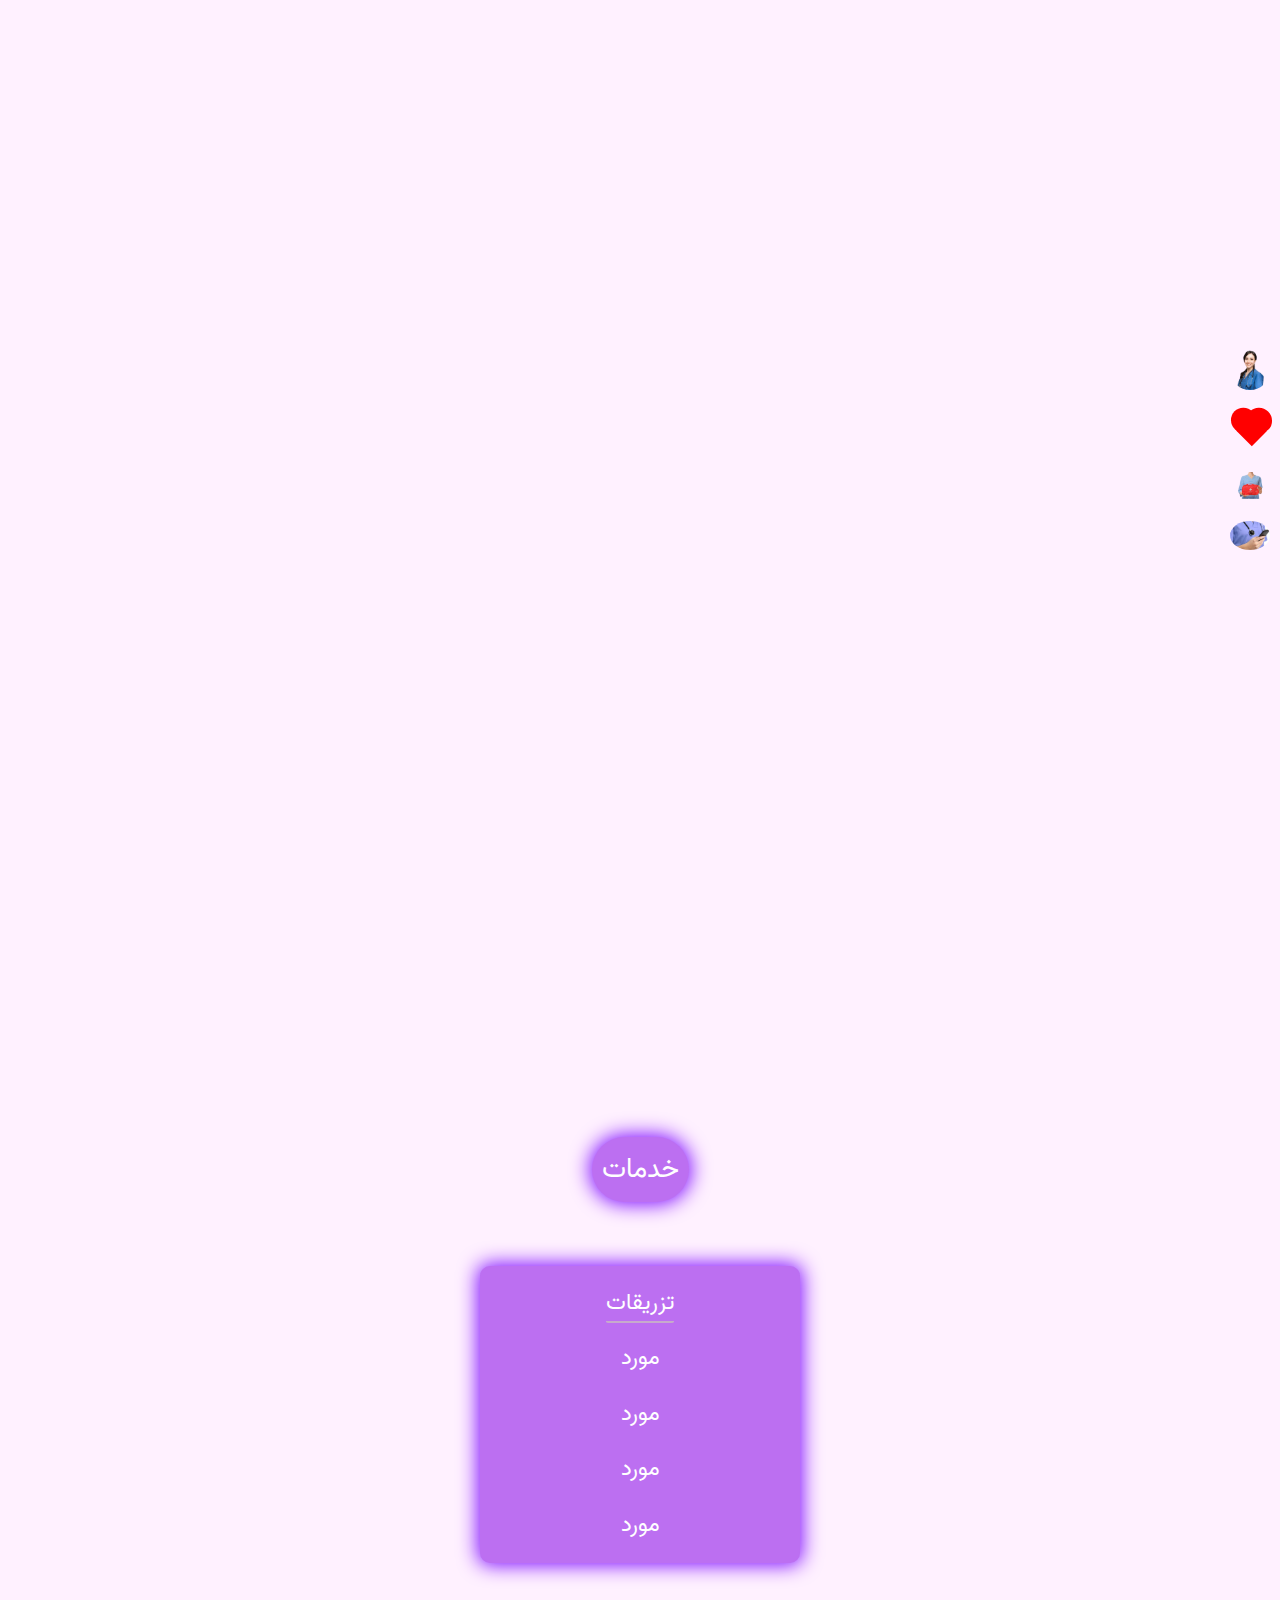
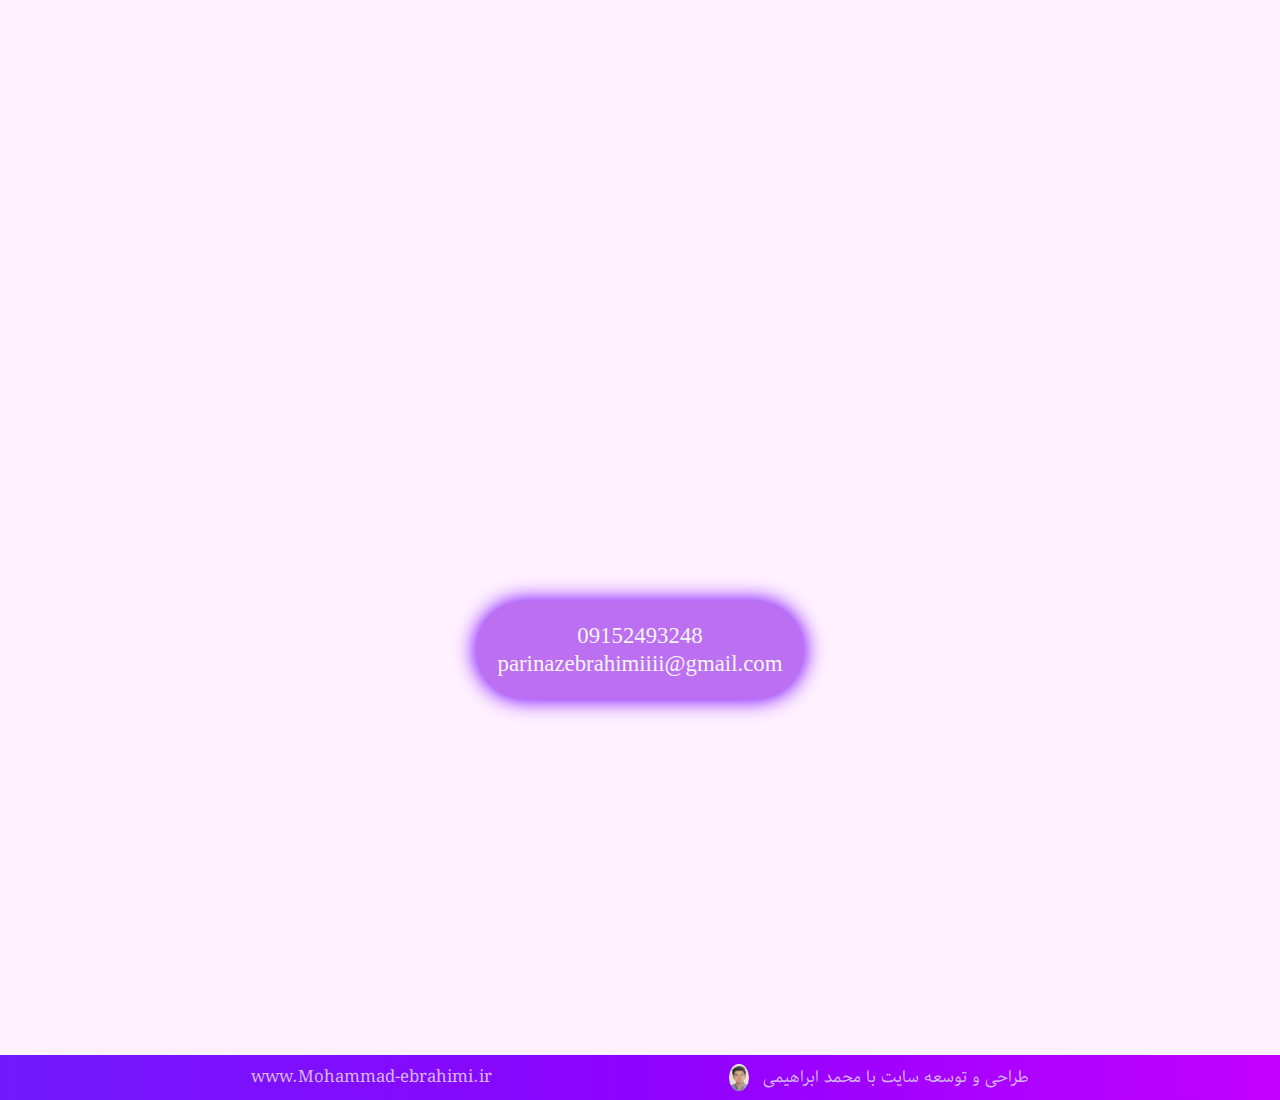
<file: index.html>
<!DOCTYPE html>
 <html>
  <head>
   <meta charset="utf-8" />
   <title>ParinazEbrahimi</title>
   <link href="css/styles.css" rel="stylesheet">
   <meta name="viewport" content="width=device-width, initial-scale=1.0" />
  </head>
  <body>
    <div id="container">
      <div id="fixed">
        <div id="nav">
          <div id="menu-item-1"><a href="#about-me"><img src="./asset/nav-about.png"><span>درباره من</span></a></div>
          <div id="menu-item-2"><a href="#private"><div class="heart"></div><span>پرستار خصوصی</span></a></div>
          <div id="menu-item-3"><a href="./learn-page.html"><img src="./asset/nav-learn.png"><span>آمورش</span></a>
          <ul id="sub-menu">
            <a class="inner" href="./learn-page-first-aid.html"><li>کمک های اولیه</li></a>
            <a class="inner" href="./leran-page-covid.html"><li>کرونا</li></a>
          </ul></div>
          <div id="menu-item-4"><a href="#call"><img src="./asset/nav-call.png" loading="lazy"><span id="p3">ارتباط با من</span></a></div>
    </div>
    <p id="header">با رعایت پروتکل های بهداشتی از جان خود و دیگران محافظت کنید!!</p>
    <p id="header-2">از ماسک و دستکش استفاده کنید!!</p>
      </div>
      <div id="content">
        <div id="about-me">
          <p> سلام پریناز ابراهیمی هستم.کارشناس پرستاری که از سال اول دانشگاه مشغول کار شدم ودر ابتدا در بخش روان کار کردم و بعد از اون در بیمارستان های امام سجاد و پارسا مشغول به کار شدم.</p>
          <img src="./asset/nurse.png" loading="lazy" alt="ph-nurse">
        </div>
        <div id="private">
          <span>خدمات</span>
          <ul id="list-items">
            <li id="list-item-1">
              <p id="twigs">تزریقات</p>
              <ul id="sub-menu-items">
                <li class="sub-menu-item-1">سرم</li>
                <li class="sub-menu-item-1">آمپول و...</li>
              </ul>
            </li>
            <li>مورد</li>
            <li>مورد</li>
            <li>مورد</li>
            <li>مورد</li>
          </ul>
        </div>
        <div id="call">
          <table>
            <tr>
              <td>09152493248</td>
            </tr>
            <tr>
              <td>parinazebrahimiiii@gmail.com</td>
            </tr>
          </table>
          <div id="footer">
               <a href="https://mohammad-eb-rahimi.github.io/" rel="nofollow" target="_blank"><span>طراحی و توسعه سایت با محمد ابراهیمی</span><img id="ph-footer" src="./asset/ph-footer.jpg" alt="Mohammad-photo"></a>
               <a href="https://mohammad-eb-rahimi.github.io/" rel="nofollow" target="_blank"><span>www.Mohammad-ebrahimi.ir</span></a>
          </div>
        </div>
      </div>
    </div>
  </body>
</html>
</file>
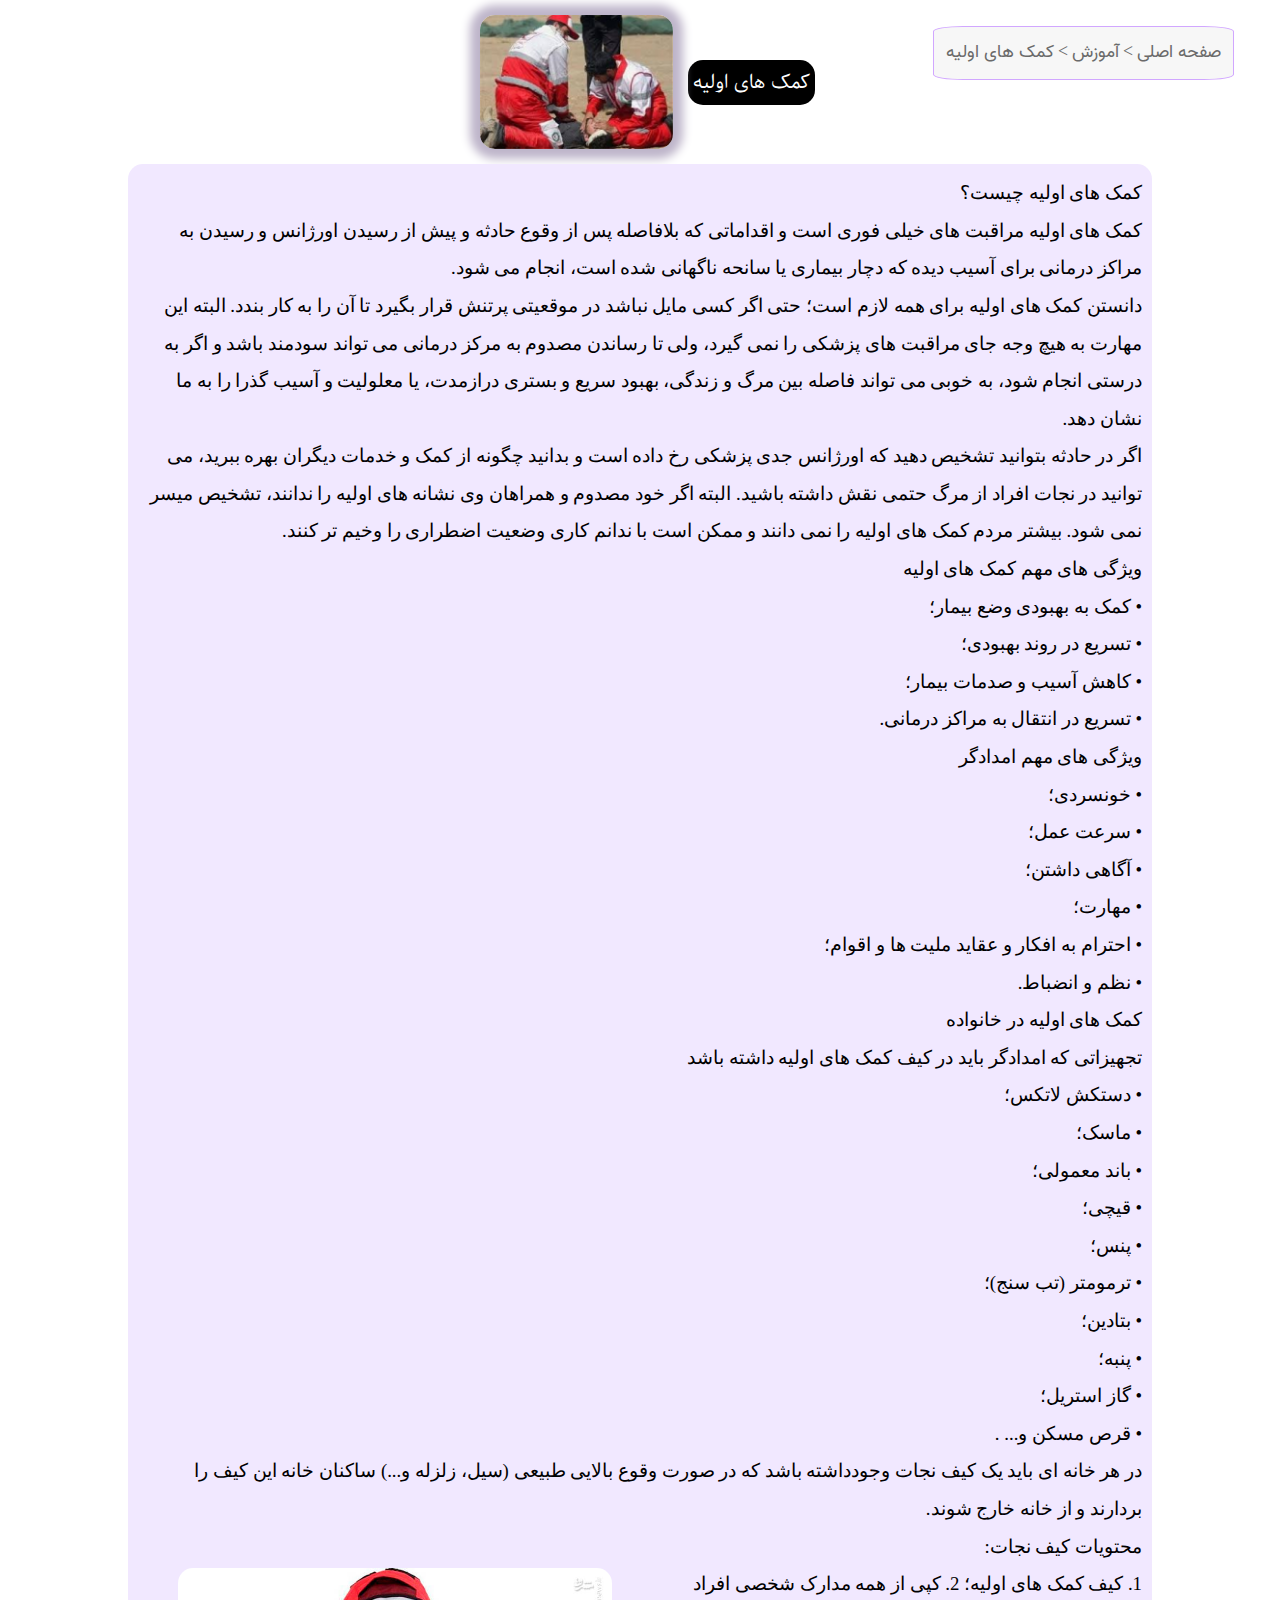
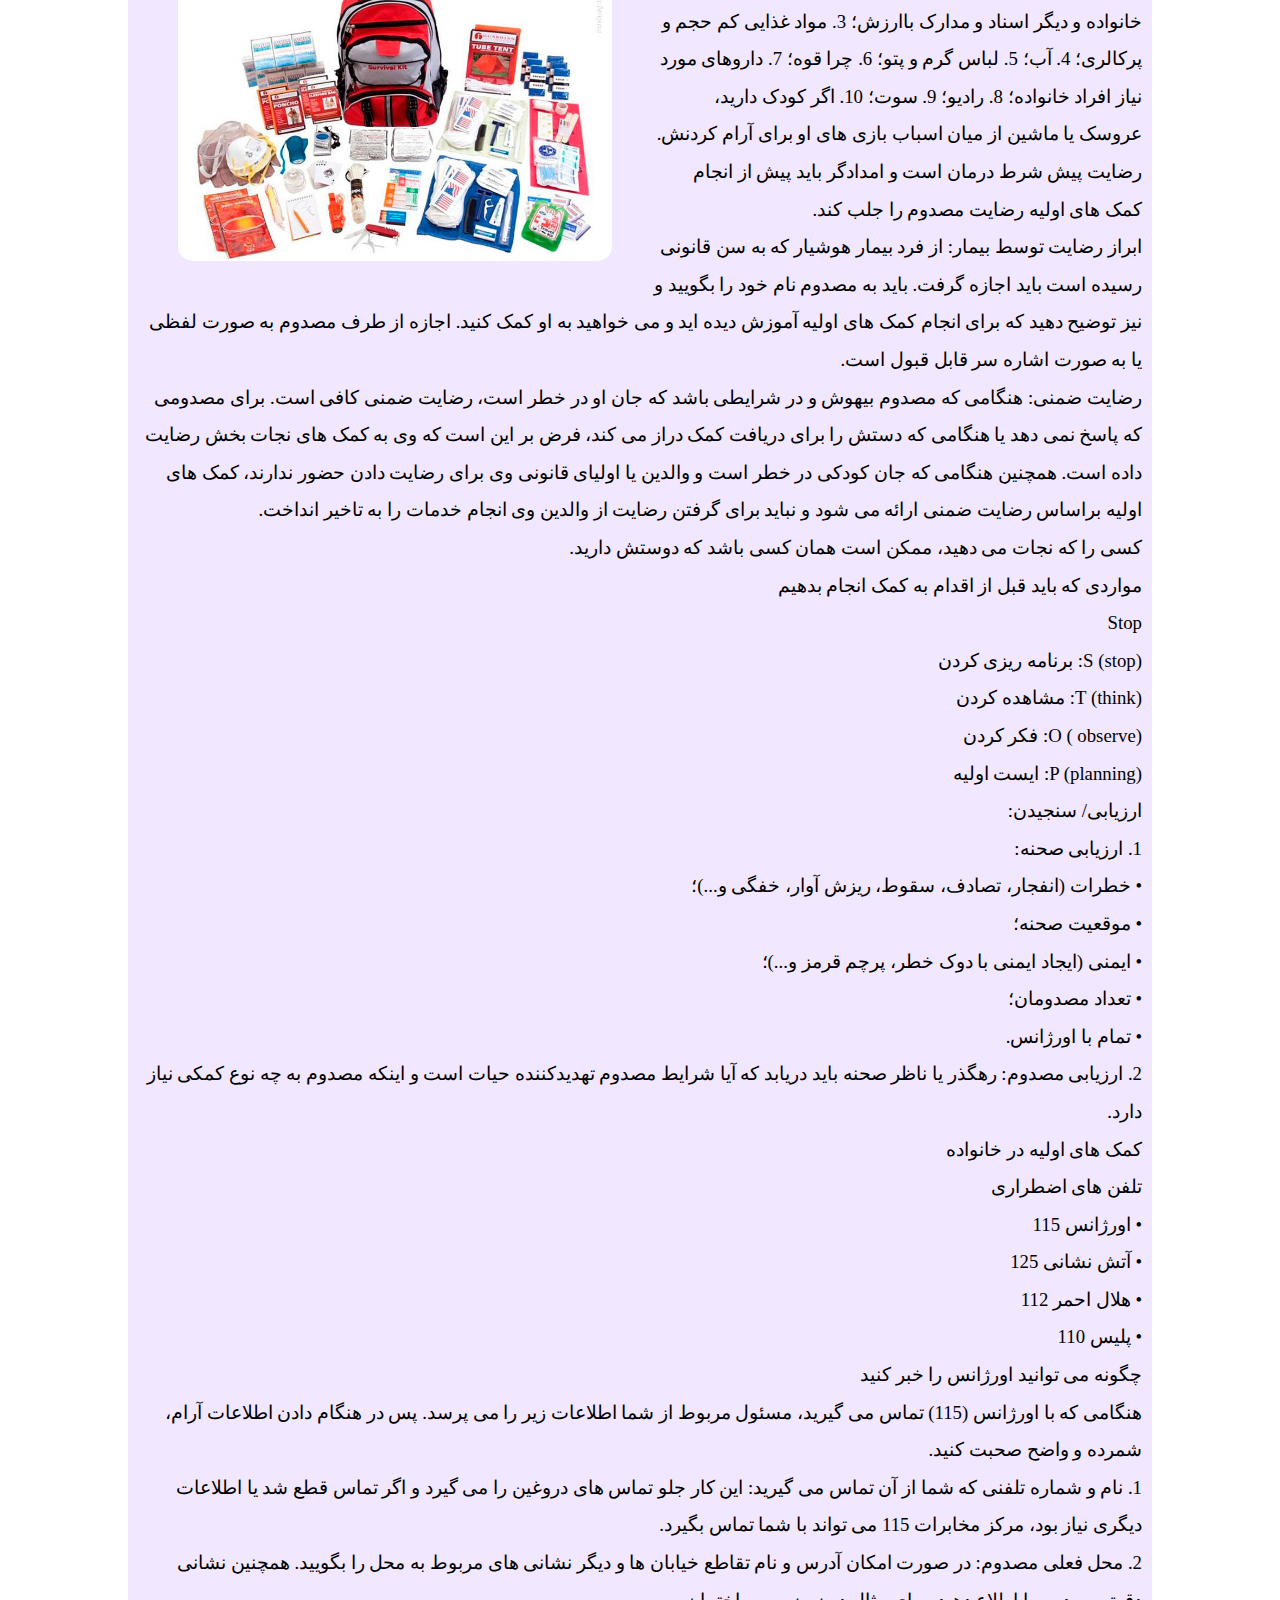
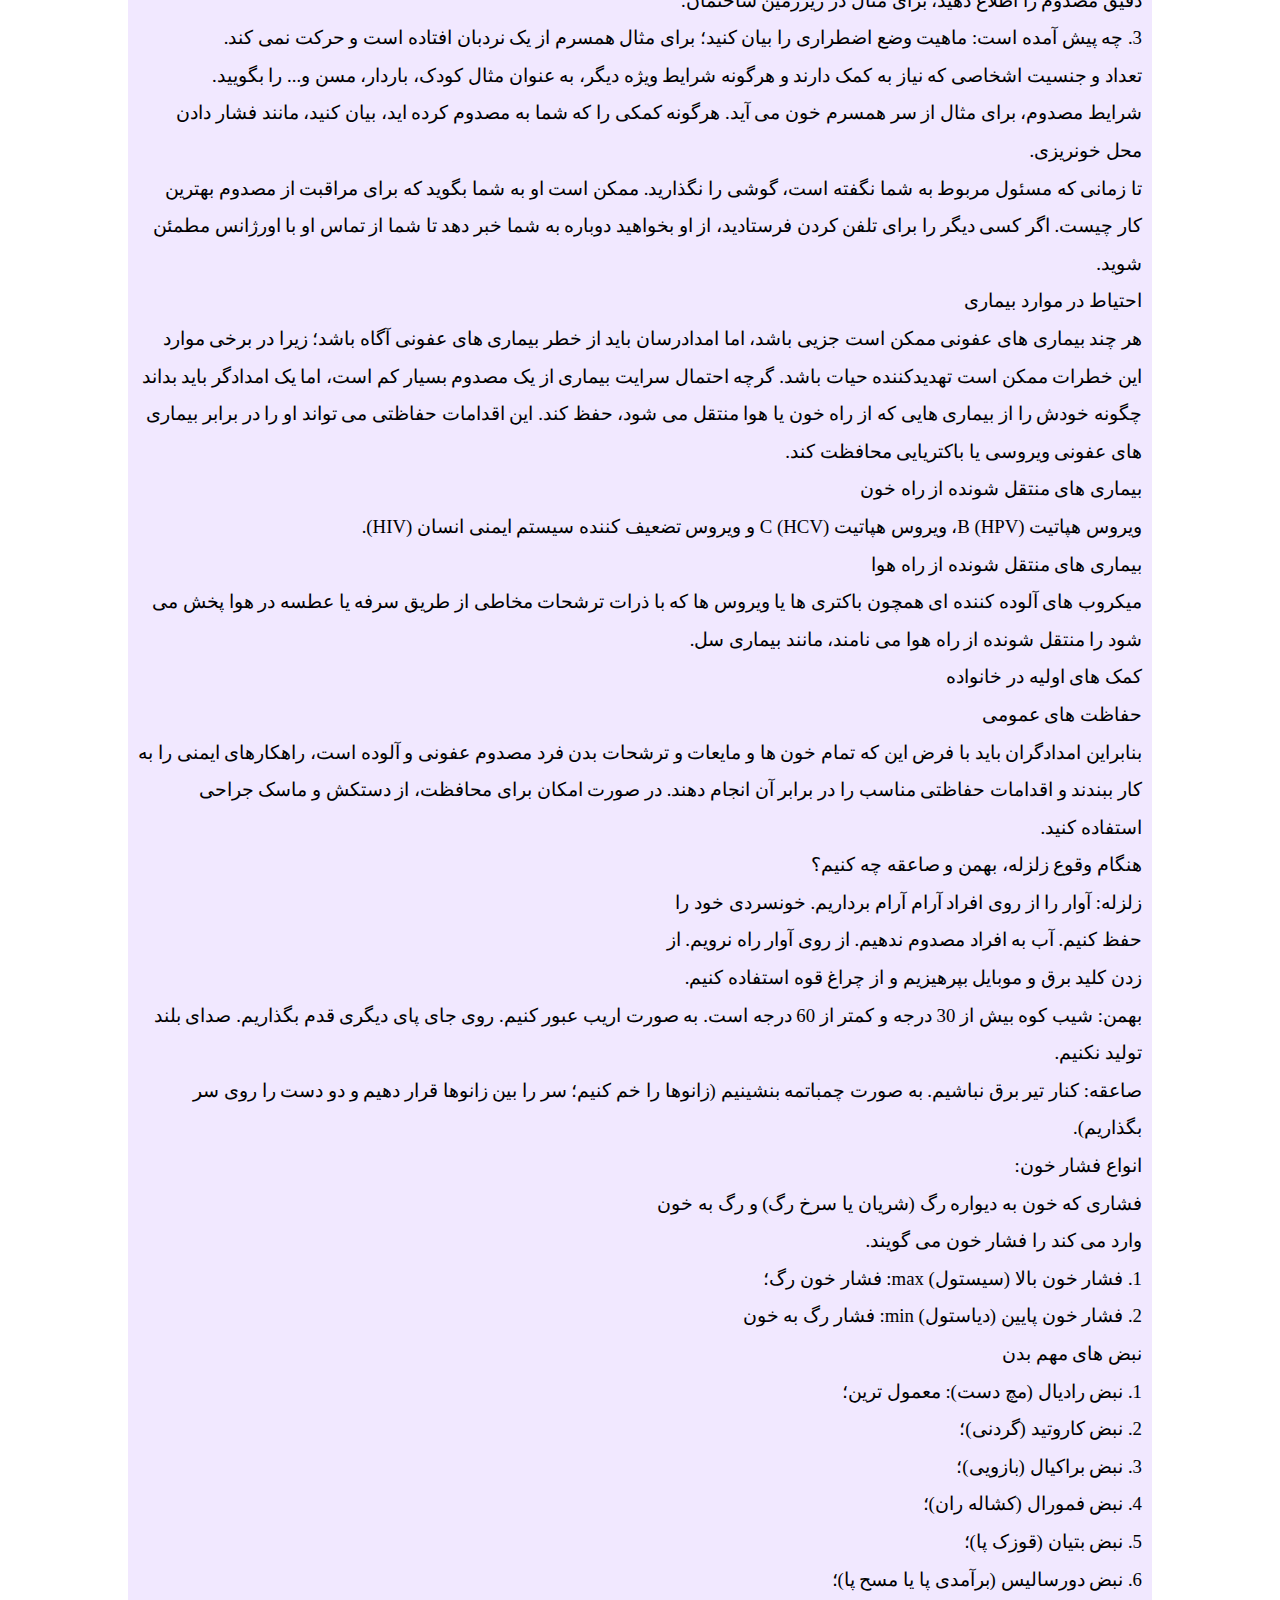
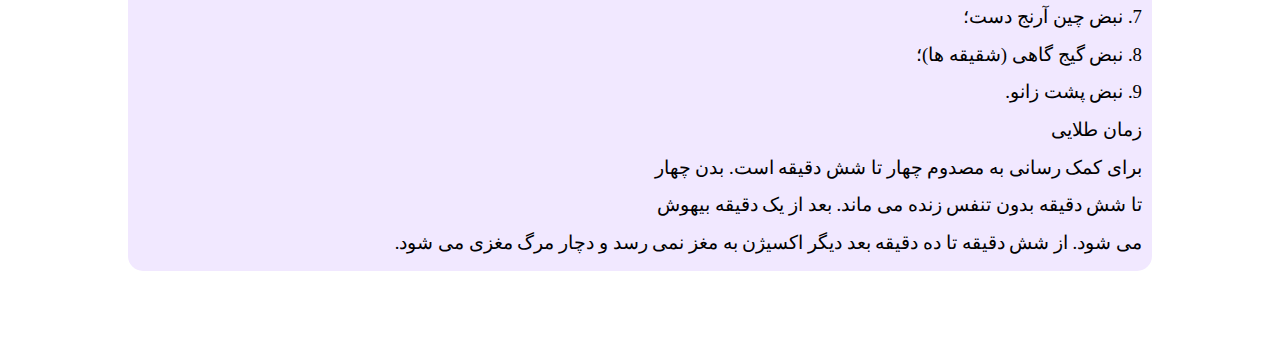
<file: learn-page-first-aid.html>
<!DOCTYPE html>
 <html>
  <head>
   <meta charset="utf-8" />
   <title>ParinazEbrahimi</title>
   <link href="./css/style-first-aid.css" rel="stylesheet">
   <meta name="viewport" content="width=device-width, initial-scale=1.0" />
  </head>
  <body>
    <div id="container">
        <div id="content">
          <div id="header">
            <a href="./index.html"><span>صفحه اصلی</span></a>
            <a>></a>
            <a href="./learn-page.html"><span>آموزش</span></a>
            <a>></a>
            <a href="#content">کمک های اولیه</a>
          </div>
            <div id="aid">
                <div id="content-page-2"><p>کمک های اولیه</p><img src="./asset/first-aid-img.jpg"></div>
                  <p id="covid-p">
                    کمک های اولیه چیست؟
                    <br />
                    کمک های اولیه مراقبت های خیلی فوری است و اقداماتی که بلافاصله پس از وقوع حادثه و پیش از رسیدن اورژانس و رسیدن به مراکز درمانی برای آسیب دیده که دچار بیماری یا سانحه ناگهانی شده است، انجام می شود.
                    <br />
                    دانستن کمک های اولیه برای همه لازم است؛ حتی اگر کسی مایل نباشد در موقعیتی پرتنش قرار بگیرد تا آن را به کار بندد. البته این مهارت به هیچ وجه جای مراقبت های پزشکی را نمی گیرد، ولی تا رساندن مصدوم به مرکز درمانی می تواند سودمند باشد و اگر به درستی انجام شود، به خوبی می تواند فاصله بین مرگ و زندگی، بهبود سریع و بستری درازمدت، یا معلولیت و آسیب گذرا را به ما نشان دهد.
                    <br />
                    اگر در حادثه بتوانید تشخیص دهید که اورژانس جدی پزشکی رخ داده است و بدانید چگونه از کمک و خدمات دیگران بهره ببرید، می توانید در نجات افراد از مرگ حتمی نقش داشته باشید. البته اگر خود مصدوم و همراهان وی نشانه های اولیه را ندانند، تشخیص میسر نمی شود. بیشتر مردم کمک های اولیه را نمی دانند و ممکن است با  ندانم کاری وضعیت اضطراری را وخیم تر کنند.
                    <br />
                    ویژگی های مهم کمک های اولیه
                    <br />
                    •    کمک به بهبودی وضع بیمار؛<br />
                    •    تسریع در روند بهبودی؛<br />
                    •    کاهش آسیب و صدمات بیمار؛<br />
                    •    تسریع در انتقال به مراکز درمانی.<br />
                    
                    ویژگی های مهم امدادگر<br />
                    
                    •    خونسردی؛<br />
                    •    سرعت عمل؛<br />
                    •    آگاهی داشتن؛<br />
                    •    مهارت؛<br />
                    •    احترام به افکار و عقاید ملیت ها و اقوام؛<br />
                    •    نظم و انضباط.<br />
                    
                     کمک های اولیه در خانواده<br />
                     
                    تجهیزاتی که امدادگر باید در کیف کمک های اولیه داشته باشد<br />
                    
                    •    دستکش لاتکس؛<br />
                    •    ماسک؛<br />
                    •    باند معمولی؛<br />
                    •    قیچی؛<br />
                    •    پنس؛<br />
                    •    ترمومتر (تب سنج)؛<br />
                    •    بتادین؛<br />
                    •    پنبه؛<br />
                    •    گاز استریل؛<br />
                    •    قرص مسکن و... .<br />
                    
                    در هر خانه ای باید یک کیف نجات وجودداشته باشد که در صورت وقوع بالایی طبیعی (سیل، زلزله و...) ساکنان خانه این کیف را بردارند و از خانه خارج شوند.<br />
                    
                    محتویات کیف نجات:<img class="content-img" src="./asset/first-aid-2.jpg" loading="lazy"><br />
                     1. کیف کمک های اولیه؛ 2. کپی از همه مدارک شخصی افراد خانواده و دیگر اسناد و مدارک باارزش؛ 3. مواد غذایی کم حجم و پرکالری؛ 4. آب؛ 5. لباس گرم و پتو؛ 6. چرا قوه؛ 7. داروهای مورد نیاز افراد خانواده؛ 8. رادیو؛ 9. سوت؛ 10. اگر کودک دارید، عروسک یا ماشین از میان اسباب بازی های او برای آرام کردنش.<br />
                    
                   
                    
                    رضایت پیش شرط درمان است و امدادگر باید پیش از انجام کمک های اولیه رضایت مصدوم را جلب کند.<br />
                    
                    ابراز رضایت توسط بیمار: از فرد بیمار هوشیار که به سن قانونی رسیده است باید اجازه گرفت. باید به مصدوم نام خود را بگویید و نیز توضیح دهید که برای انجام کمک های اولیه آموزش دیده اید و می خواهید به او کمک کنید. اجازه از طرف مصدوم به صورت لفظی یا به صورت اشاره سر قابل قبول است.<br />
                    
                    رضایت ضمنی: هنگامی که مصدوم بیهوش و در شرایطی باشد که جان او در خطر است، رضایت ضمنی کافی است. برای مصدومی که پاسخ نمی دهد یا هنگامی که دستش را برای دریافت کمک دراز می کند، فرض بر این است که وی به کمک های نجات بخش رضایت داده است. همچنین هنگامی که جان کودکی در خطر است و والدین یا اولیای قانونی وی برای رضایت دادن حضور ندارند، کمک های اولیه براساس رضایت ضمنی ارائه می شود و نباید برای گرفتن رضایت از والدین وی انجام خدمات را به تاخیر انداخت.<br />
                    
                    کسی را که نجات می دهید، ممکن است همان کسی باشد که دوستش دارید.<br />
                    
                    مواردی که باید قبل از اقدام به کمک انجام بدهیم<br />
                    
                     Stop<br />
                    S (stop): برنامه ریزی کردن<br />
                    T (think): مشاهده کردن<br />
                    O ( observe): فکر کردن<br />
                    P (planning): ایست اولیه<br />
                    
                    ارزیابی/ سنجیدن:<br />
                    
                    1.    ارزیابی صحنه:<br />
                    •    خطرات (انفجار، تصادف، سقوط، ریزش آوار، خفگی و...)؛<br />
                    •    موقعیت صحنه؛<br />
                    •    ایمنی (ایجاد ایمنی با دوک خطر، پرچم قرمز و...)؛<br />
                    •    تعداد مصدومان؛<br />
                    •    تمام با اورژانس.<br />
                    
                    2.    ارزیابی مصدوم: رهگذر یا ناظر صحنه باید دریابد که آیا شرایط مصدوم تهدیدکننده حیات است و اینکه مصدوم به چه نوع کمکی نیاز دارد.<br />
                    
                     کمک های اولیه در خانواده<br />
                     
                    تلفن های اضطراری<br />
                    
                    •    اورژانس 115<br />
                    •    آتش نشانی 125<br />
                    •    هلال احمر 112<br />
                    •    پلیس 110<br />
                    
                    چگونه می توانید اورژانس را خبر کنید<br />
                    
                    هنگامی که با اورژانس (115) تماس می گیرید، مسئول مربوط از شما اطلاعات زیر را می پرسد. پس در هنگام دادن اطلاعات آرام، شمرده و واضح صحبت کنید.<br />
                    
                    1. نام و شماره تلفنی که شما از آن تماس می گیرید: این کار جلو تماس های دروغین را می گیرد و اگر تماس قطع شد یا اطلاعات دیگری نیاز بود، مرکز مخابرات 115 می تواند با شما تماس بگیرد.<br />
                    
                    2. محل فعلی مصدوم: در صورت امکان آدرس و نام تقاطع خیابان ها و دیگر نشانی های مربوط به محل را بگویید. همچنین نشانی دقیق مصدوم را اطلاع دهید، برای مثال در زیرزمین ساختمان.<br />
                    
                    3. چه پیش آمده است: ماهیت وضع اضطراری را بیان کنید؛ برای مثال همسرم از یک نردبان افتاده است و حرکت نمی کند.<br />
                    
                    تعداد و جنسیت اشخاصی که نیاز به کمک دارند و هرگونه شرایط ویژه دیگر، به عنوان مثال کودک، باردار، مسن و... را بگویید.<br />
                    
                    شرایط مصدوم، برای مثال از سر همسرم خون می آید. هرگونه کمکی را که شما به مصدوم کرده اید، بیان کنید، مانند فشار دادن محل خونریزی.<br />
                     
                    تا زمانی که مسئول مربوط به شما نگفته است، گوشی را نگذارید. ممکن است او به شما بگوید که برای مراقبت از مصدوم بهترین کار چیست. اگر کسی دیگر را برای تلفن کردن فرستادید، از او بخواهید دوباره به شما خبر دهد تا شما از تماس او با اورژانس مطمئن شوید.<br />
                    
                    احتیاط در موارد بیماری<br />
                    
                    هر چند بیماری های عفونی ممکن است جزیی باشد، اما امدادرسان باید از خطر بیماری های عفونی آگاه باشد؛ زیرا در برخی موارد این خطرات ممکن است تهدیدکننده حیات باشد. گرچه احتمال سرایت بیماری از یک مصدوم بسیار کم است، اما یک امدادگر باید بداند چگونه خودش را از بیماری هایی که از راه خون یا هوا منتقل می شود، حفظ کند. این اقدامات حفاظتی می تواند او را در برابر بیماری های عفونی ویروسی یا باکتریایی محافظت کند.<br />
                    
                    بیماری های منتقل شونده از راه خون<br />
                    
                    ویروس هپاتیت B (HPV)، ویروس هپاتیت C (HCV) و ویروس تضعیف کننده سیستم ایمنی انسان (HIV).<br />
                    
                    بیماری های منتقل شونده از راه هوا<br />
                    
                    میکروب های آلوده کننده ای همچون باکتری ها یا ویروس ها که با ذرات ترشحات مخاطی از طریق سرفه یا عطسه در هوا پخش می شود را منتقل شونده از راه هوا می نامند، مانند بیماری سل.<br />
                    
                     کمک های اولیه در خانواده<br />
                     
                    حفاظت های عمومی<br />
                    
                    بنابراین امدادگران باید با فرض این که تمام خون ها و مایعات و ترشحات بدن فرد مصدوم عفونی و آلوده است، راهکارهای ایمنی را به کار ببندند و اقدامات حفاظتی مناسب را در برابر آن انجام دهند. در صورت امکان برای محافظت، از دستکش و ماسک جراحی استفاده کنید.<br />
                    
                    هنگام وقوع زلزله، بهمن و صاعقه چه کنیم؟<img class="content-img" src="./asset/first-aid-1.jpg" loading="lazy"><br />
                    
                    زلزله: آوار را از روی افراد آرام آرام برداریم. خونسردی خود را حفظ کنیم. آب به افراد مصدوم ندهیم. از روی آوار راه نرویم. از زدن کلید برق و موبایل بپرهیزیم و از چراغ قوه استفاده کنیم.<br />
                    
                    بهمن: شیب کوه بیش از 30 درجه و کمتر از 60 درجه است. به صورت اریب عبور  کنیم. روی جای پای دیگری قدم بگذاریم. صدای بلند تولید نکنیم.<br />
                    
                    صاعقه: کنار تیر برق نباشیم. به صورت چمباتمه بنشینیم (زانوها را خم کنیم؛ سر را بین زانوها قرار دهیم و دو دست را روی سر بگذاریم).<br />
                    
                    انواع فشار خون:<img class="content-img" src="./asset/first-aid-4.jpg" loading="lazy"><br />
                     فشاری که خون به دیواره رگ (شریان یا سرخ رگ) و رگ به خون وارد می کند را فشار خون می گویند.<br />
                    
                    1. فشار خون بالا (سیستول)  max: فشار خون رگ؛<br />
                    2. فشار خون پایین (دیاستول) min: فشار رگ به خون<br />
                    
                    نبض های مهم بدن<br />
                    
                    1.    نبض رادیال (مچ دست): معمول ترین؛<br />
                    2.    نبض کاروتید (گردنی)؛<br />
                    3.    نبض براکیال (بازویی)؛<br />
                    4.    نبض فمورال (کشاله ران)؛<br />
                    5.    نبض بتیان (قوزک پا)؛<br />
                    6.    نبض دورسالیس (برآمدی پا یا مسح پا)؛<br />
                    7.    نبض چین آرنج دست؛<br />
                    8.    نبض گیج گاهی (شقیقه ها)؛<br />
                    9.    نبض پشت زانو.<br />
                    
                    زمان طلایی<img class="content-img" src="./asset/first-aid-3.jpg" loading="lazy"><br />
                     برای کمک رسانی به مصدوم چهار تا شش دقیقه است. بدن چهار تا شش دقیقه بدون تنفس زنده می ماند. بعد از یک دقیقه بیهوش می شود. از شش دقیقه تا ده دقیقه بعد دیگر اکسیژن به مغز نمی رسد و دچار مرگ مغزی می شود.</p>
              </div>
              <!-- <div class="fixed">
                <div id="footer">
                <a href="./index.html"><p>صفحه اصلی</p></a>
                <a href="./learn-page.html"><p>بازگشت</p></a>
              </div>
        </div> -->
    </div>
  </body>
  </html>
</file>
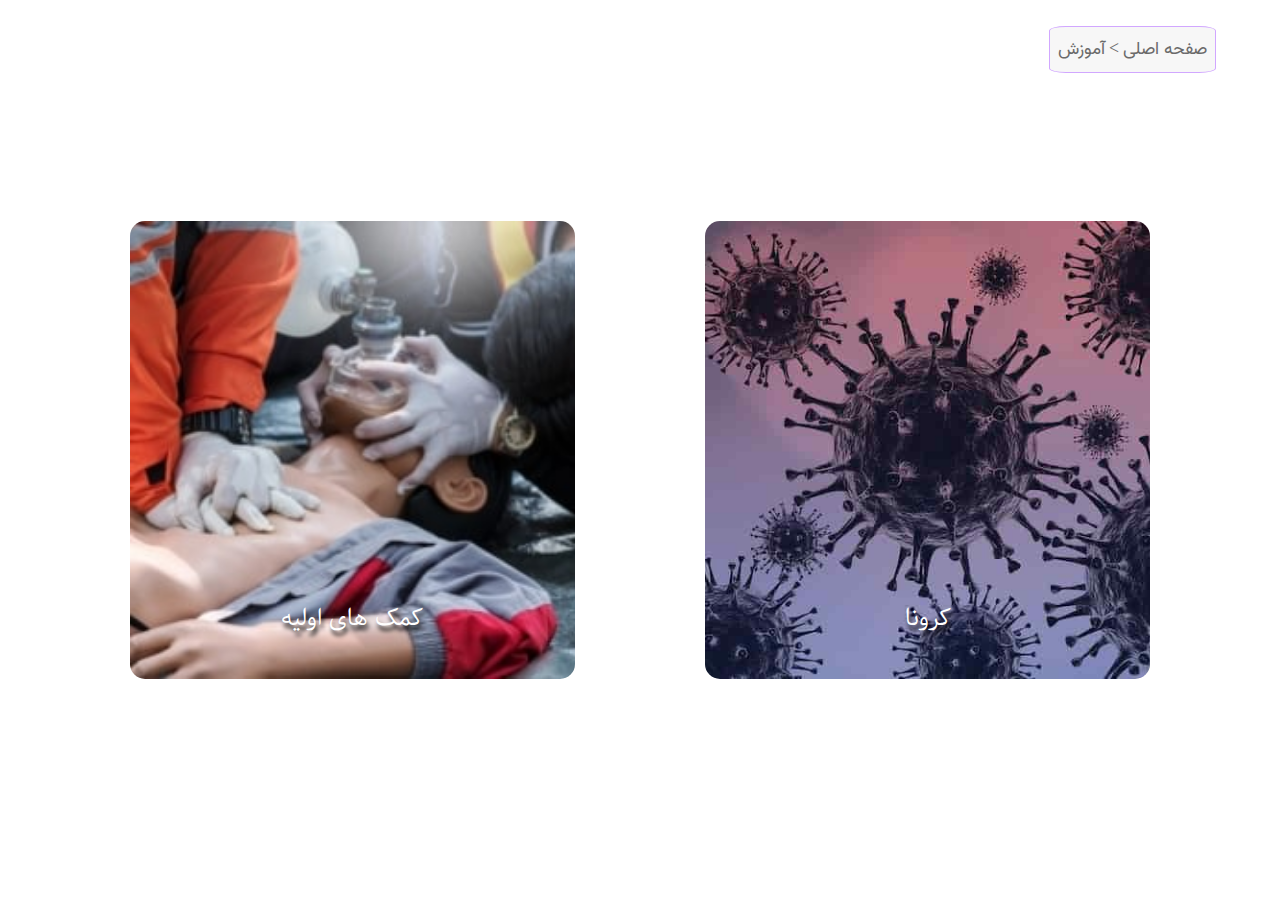
<file: learn-page.html>
<!DOCTYPE html>
 <html>
  <head>
   <meta charset="utf-8" />
   <title>ParinazEbrahimi</title>
   <link href="./css/stylesheet.css" rel="stylesheet">
   <meta name="viewport" content="width=device-width, initial-scale=1.0" />
  </head>
  <body>
      <div id="container">
          <div id="content">
            <div id="header">
              <a href="./index.html"><span>صفحه اصلی</span></a>
              <a>></a>
              <a href="#main"><span>آموزش</span></a>
            </div>
                  <!-- <span id="header">بخش آموزش</span> -->
                  <div id="covid-19">
                    <a href="./leran-page-covid.html"><p>کرونا</p></a>
                  </div>
                  <div id="first-aid">
                    <a href="./learn-page-first-aid.html"><p>کمک های اولیه</p></a>
                  </div>
          </div>
      </div>
  </body>
  </html>
</file>
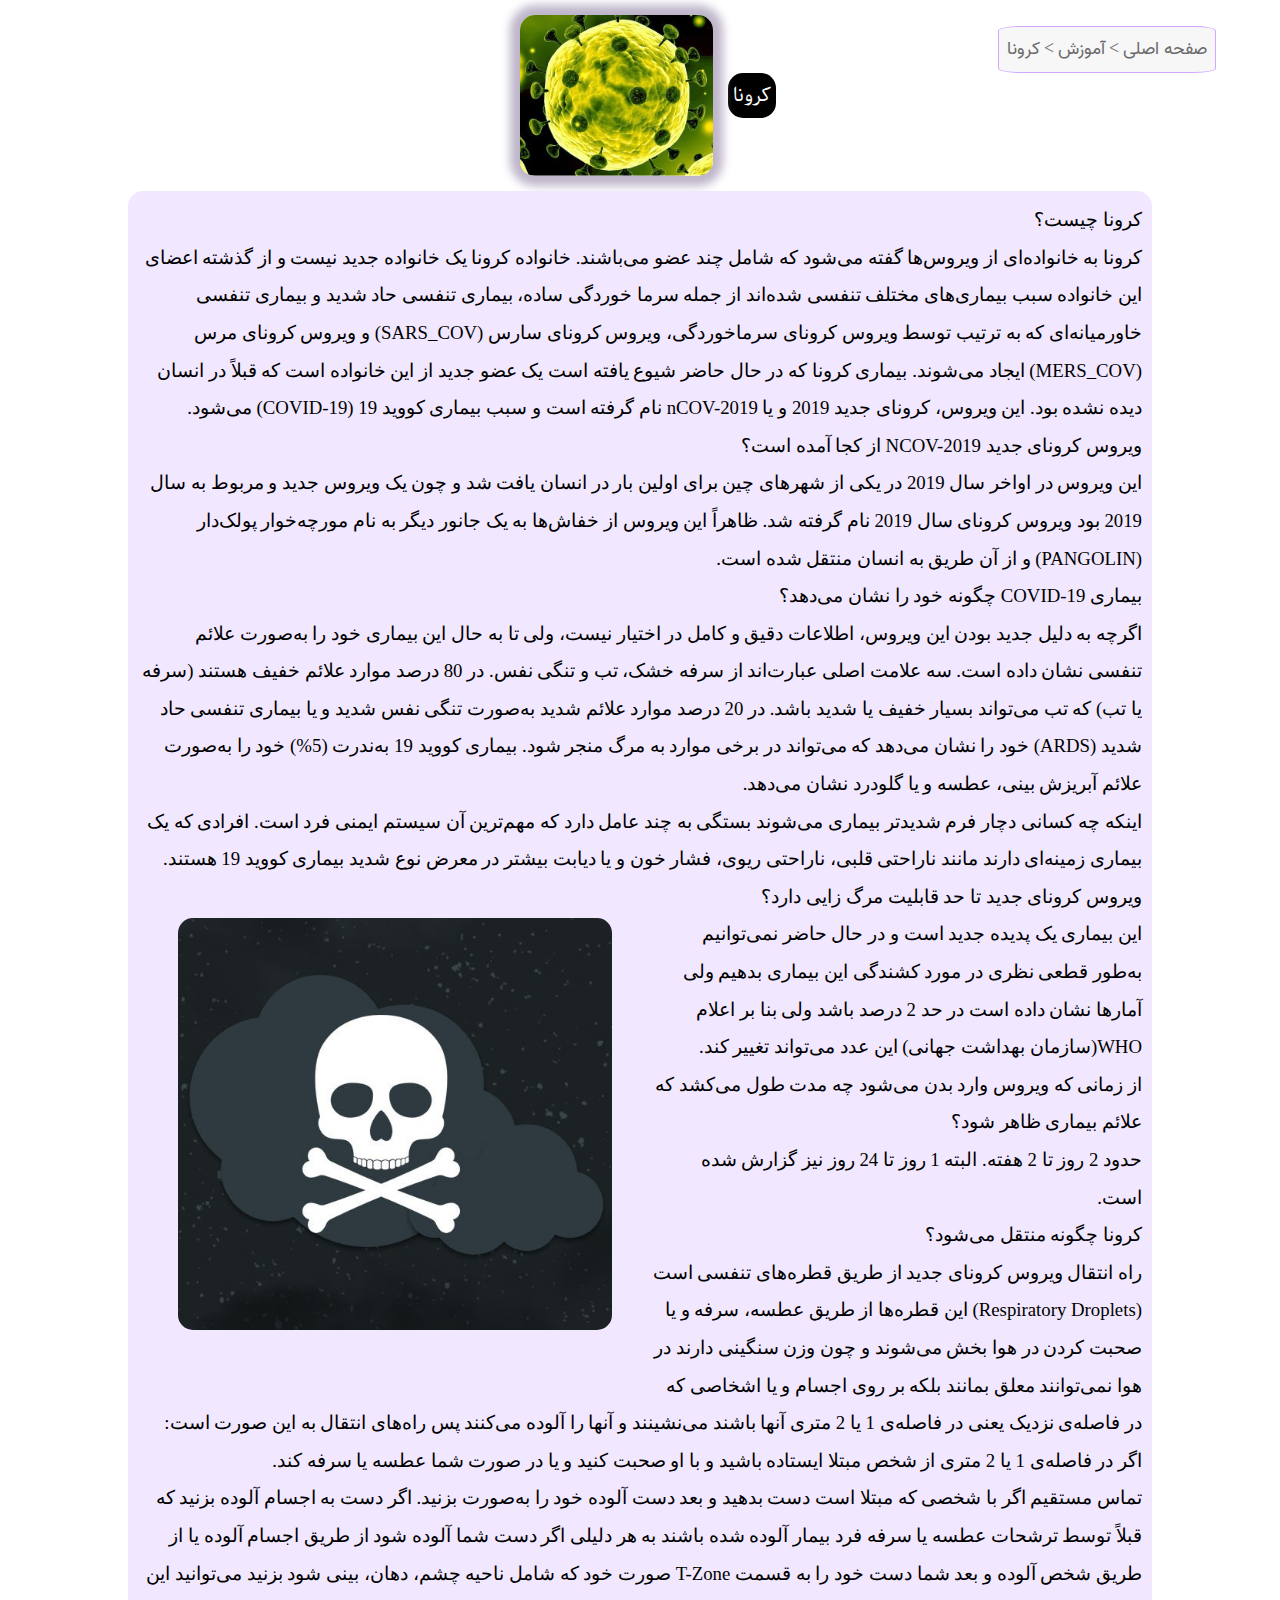
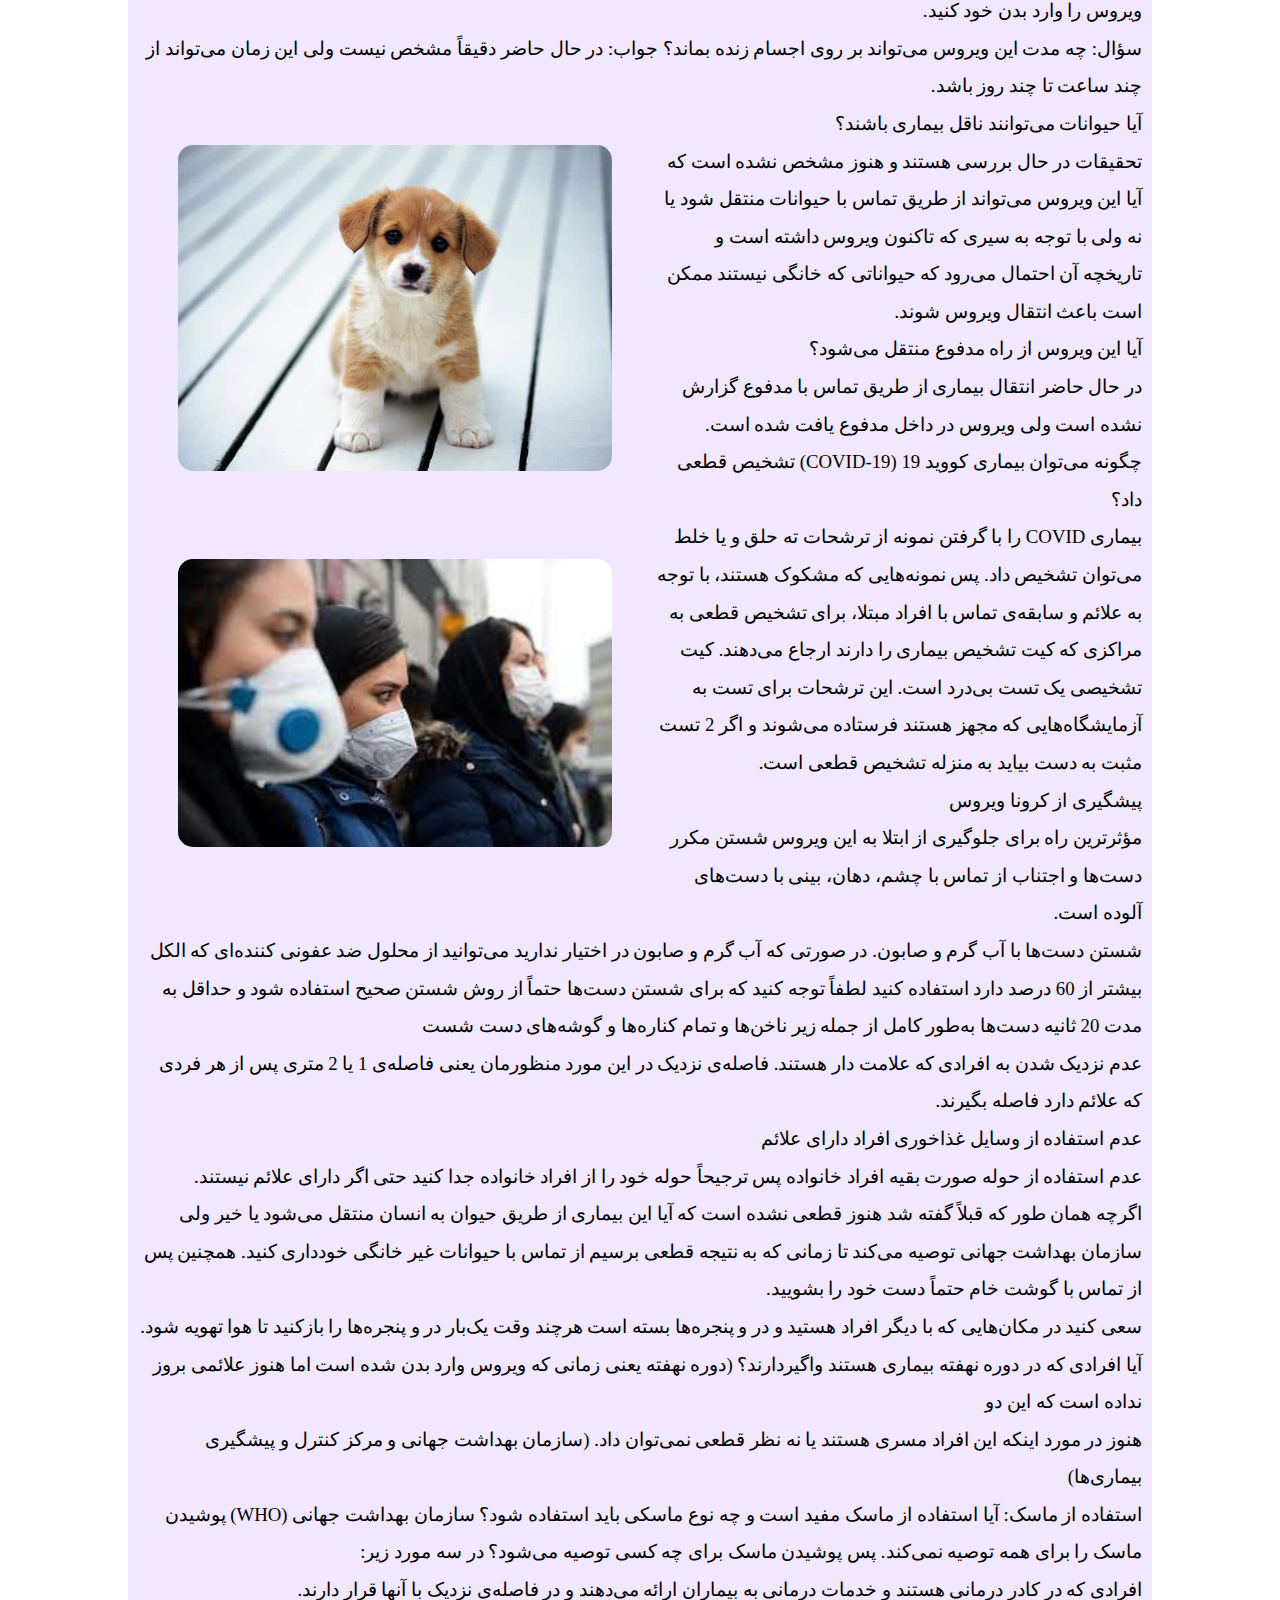
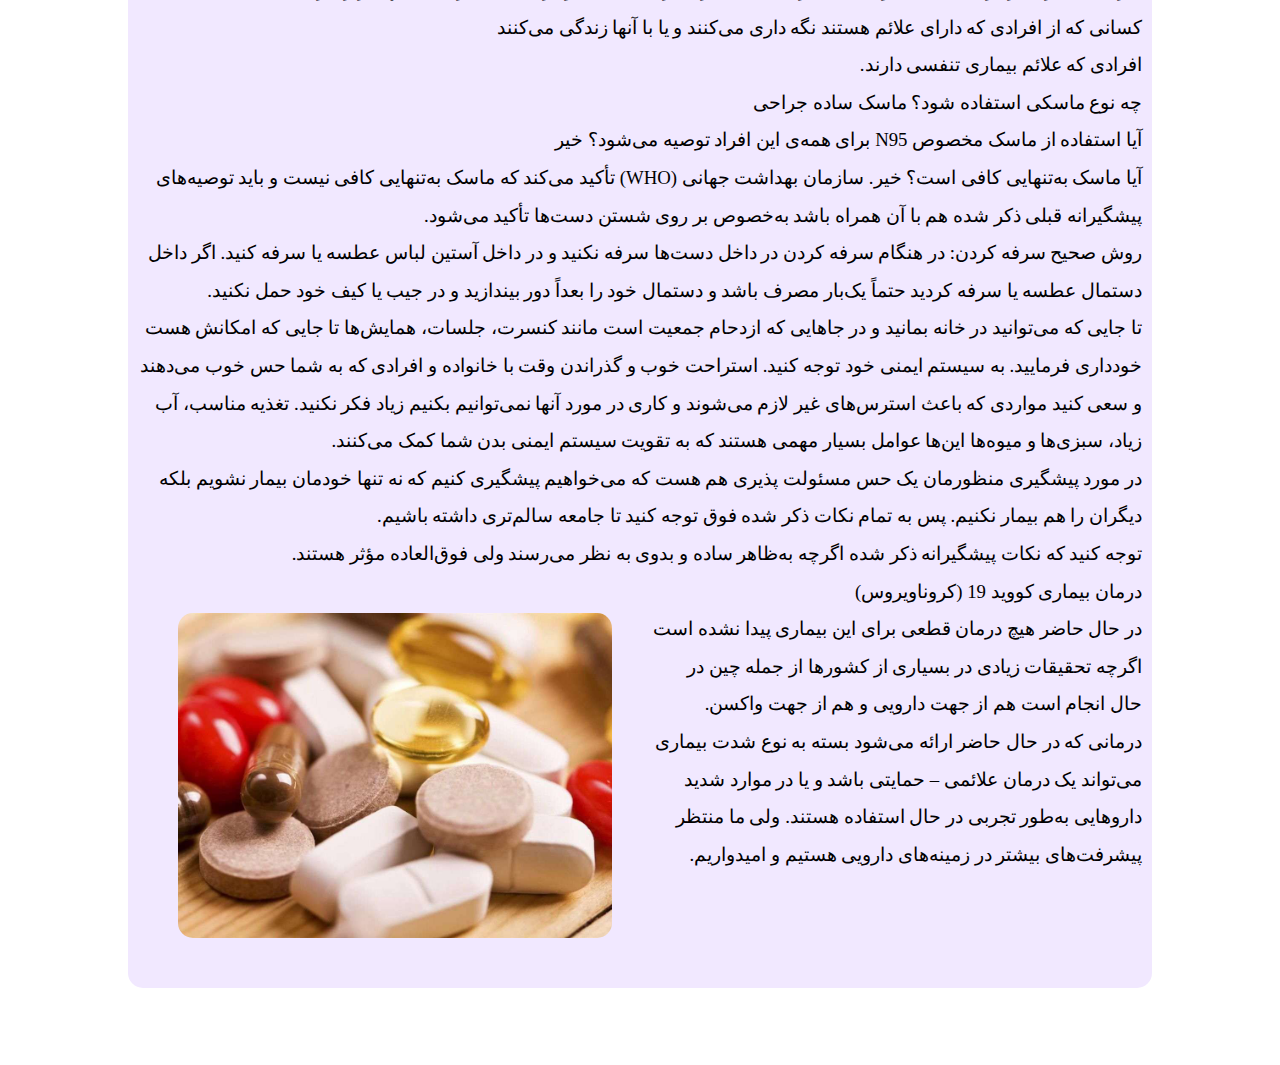
<file: leran-page-covid.html>
<!DOCTYPE html>
 <html>
  <head>
   <meta charset="utf-8" />
   <title>ParinazEbrahimi</title>
   <link href="./css/style-covid.css" rel="stylesheet">
   <meta name="viewport" content="width=device-width, initial-scale=1.0" />
  </head>
  <body>
    <div id="container">
        <div id="content">
          <div id="header">
            <a href="./index.html"><span>صفحه اصلی</span></a>
            <a>></a>
            <a href="./learn-page.html"><span>آموزش</span></a>
            <a>></a>
            <a href="#content">کرونا</a>
          </div>
            <div id="covid">
                <div id="content-page"><p>کرونا</p><img src="./asset/ncov.png"></div>
                <p id="covid-p">کرونا چیست؟<br />
                  کرونا به خانواده‌ای از ویروس‌ها گفته می‌شود که شامل چند عضو می‌باشند. خانواده کرونا یک خانواده جدید نیست و از گذشته اعضای این خانواده سبب بیماری‌های مختلف تنفسی شده‌اند از جمله سرما خوردگی ساده، بیماری تنفسی حاد شدید و بیماری تنفسی خاورمیانه‌ای که به ترتیب توسط ویروس کرونای سرماخوردگی، ویروس کرونای سارس (SARS_COV) و ویروس کرونای مرس (MERS_COV) ایجاد می‌شوند. بیماری کرونا که در حال حاضر شیوع یافته است یک عضو جدید از این خانواده است که قبلاً در انسان دیده نشده بود. این ویروس، کرونای جدید 2019 و یا nCOV-2019 نام گرفته است و سبب بیماری کووید 19 (COVID-19) می‌شود.<br />
                  
                   
                  
                  ویروس کرونای جدید NCOV-2019 از کجا آمده است؟<br />
                   این ویروس در اواخر سال 2019 در یکی از شهرهای چین برای اولین بار در انسان یافت شد و چون یک ویروس جدید و مربوط به سال 2019 بود ویروس کرونای سال 2019 نام گرفته شد. ظاهراً این ویروس از خفاش‌ها به یک جانور دیگر به نام مورچه‌خوار پولک‌دار (PANGOLIN) و از آن طریق به انسان منتقل شده است.<br />
                  
                   
                  
                   
                  بیماری COVID-19 چگونه خود را نشان می‌دهد؟<br />
                  اگرچه به دلیل جدید بودن این ویروس، اطلاعات دقیق و کامل در اختیار نیست، ولی تا به حال این بیماری خود را به‌صورت علائم تنفسی نشان داده است. سه علامت اصلی عبارت‌اند از سرفه خشک، تب و تنگی نفس. در 80 درصد موارد علائم خفیف هستند (سرفه یا تب) که تب می‌تواند بسیار خفیف یا شدید باشد. در 20 درصد موارد علائم شدید به‌صورت تنگی نفس شدید و یا بیماری تنفسی حاد شدید (ARDS) خود را نشان می‌دهد که می‌تواند در برخی موارد به مرگ منجر شود. بیماری کووید 19 به‌ندرت (5%) خود را به‌صورت علائم آبریزش بینی، عطسه و یا گلودرد نشان می‌دهد.<br />
                  
                  اینکه چه کسانی دچار فرم شدیدتر بیماری می‌شوند بستگی به چند عامل دارد که مهم‌ترین آن سیستم ایمنی فرد است. افرادی که یک بیماری زمینه‌ای دارند مانند ناراحتی قلبی، ناراحتی ریوی، فشار خون و یا دیابت بیشتر در معرض نوع شدید بیماری کووید 19 هستند.<br />
                  
                   
                  
                  ویروس کرونای جدید تا حد قابلیت مرگ زایی دارد؟<img class="content-img" src="./asset/covid-19-4.jpg" loading="lazy"><br />
                  این بیماری یک پدیده جدید است و در حال حاضر نمی‌توانیم به‌طور قطعی نظری در مورد کشندگی این بیماری بدهیم ولی آمارها نشان داده است در حد 2 درصد باشد ولی بنا بر اعلام WHO(سازمان بهداشت جهانی) این عدد می‌تواند تغییر کند.<br />
                  
                   
                  
                  از زمانی که ویروس وارد بدن می‌شود چه مدت طول می‌کشد که علائم بیماری ظاهر شود؟<br />
                  حدود 2 روز تا 2 هفته. البته 1 روز تا 24 روز نیز گزارش شده است.<br />
                  
                   
                  
                  کرونا چگونه منتقل می‌شود؟<br />
                  راه انتقال ویروس کرونای جدید از طریق قطره‌های تنفسی است (Respiratory Droplets) این قطره‌ها از طریق عطسه، سرفه و یا صحبت کردن در هوا بخش می‌شوند و چون وزن سنگینی دارند در هوا نمی‌توانند معلق بمانند بلکه بر روی اجسام و یا اشخاصی که در فاصله‌ی نزدیک یعنی در فاصله‌ی 1 یا 2 متری آنها باشند می‌نشینند و آنها را آلوده می‌کنند پس راه‌های انتقال به این صورت است:<br />
                  
                  اگر در فاصله‌ی 1 یا 2 متری از شخص مبتلا ایستاده باشید و با او صحبت کنید و یا در صورت شما عطسه یا سرفه کند.<br />
                  تماس مستقیم اگر با شخصی که مبتلا است دست بدهید و بعد دست آلوده خود را به‌صورت بزنید. اگر دست به اجسام آلوده بزنید که قبلاً توسط ترشحات عطسه یا سرفه فرد بیمار آلوده شده باشند به هر دلیلی اگر دست شما آلوده شود از طریق اجسام آلوده یا از طریق شخص آلوده و بعد شما دست خود را به قسمت T-Zone صورت خود که شامل ناحیه چشم، دهان، بینی شود بزنید می‌توانید این ویروس را وارد بدن خود کنید.<br />
                  سؤال: چه مدت این ویروس می‌تواند بر روی اجسام زنده بماند؟ جواب: در حال حاضر دقیقاً مشخص نیست ولی این زمان می‌تواند از چند ساعت تا چند روز باشد.<br />
                  
                  آیا حیوانات می‌توانند ناقل بیماری باشند؟<img class="content-img" src="./asset/covid-19-3.jpg" loading="lazy"><br />
                  تحقیقات در حال بررسی هستند و هنوز مشخص نشده است که آیا این ویروس می‌تواند از طریق تماس با حیوانات منتقل شود یا نه ولی با توجه به سیری که تاکنون ویروس داشته است و تاریخچه آن احتمال می‌رود که حیواناتی که خانگی نیستند ممکن است باعث انتقال ویروس شوند.<br />
                  
                  آیا این ویروس از راه مدفوع منتقل می‌شود؟<br />
                  در حال حاضر انتقال بیماری از طریق تماس با مدفوع گزارش نشده است ولی ویروس در داخل مدفوع یافت شده است.<br />
                  
                   
                  
                   
                  چگونه می‌توان بیماری کووید 19 (COVID-19) تشخیص قطعی داد؟<img class="content-img" src="./asset/covid-19-1.jpg" loading="lazy"><br />
                  بیماری COVID را با گرفتن نمونه از ترشحات ته حلق و یا خلط می‌توان تشخیص داد. پس نمونه‌هایی که مشکوک هستند، با توجه به علائم و سابقه‌ی تماس با افراد مبتلا، برای تشخیص قطعی به مراکزی که کیت تشخیص بیماری را دارند ارجاع می‌دهند. کیت تشخیصی یک تست بی‌درد است. این ترشحات برای تست به آزمایشگاه‌هایی که مجهز هستند فرستاده می‌شوند و اگر 2 تست مثبت به دست بیاید به منزله تشخیص قطعی است.<br />
                  
                   
                  
                  پیشگیری از کرونا ویروس<br />
                  مؤثرترین راه برای جلوگیری از ابتلا به این ویروس شستن مکرر دست‌ها و اجتناب از تماس با چشم، دهان، بینی با دست‌های آلوده است.<br />
                  
                  شستن دست‌ها با آب گرم و صابون. در صورتی که آب گرم و صابون در اختیار ندارید می‌توانید از محلول ضد عفونی کننده‌ای که الکل بیشتر از 60 درصد دارد استفاده کنید لطفاً توجه کنید که برای شستن دست‌ها حتماً از روش شستن صحیح استفاده شود و حداقل به مدت 20 ثانیه دست‌ها به‌طور کامل از جمله زیر ناخن‌ها و تمام کناره‌ها و گوشه‌های دست شست<br />
                  عدم نزدیک شدن به افرادی که علامت دار هستند. فاصله‌ی نزدیک در این مورد منظورمان یعنی فاصله‌ی 1 یا 2 متری پس از هر فردی که علائم دارد فاصله بگیرند.<br />
                  عدم استفاده از وسایل غذاخوری افراد دارای علائم<br />
                  عدم استفاده از حوله صورت بقیه افراد خانواده پس ترجیحاً حوله خود را از افراد خانواده جدا کنید حتی اگر دارای علائم نیستند.<br />
                  اگرچه همان طور که قبلاً گفته شد هنوز قطعی نشده است که آیا این بیماری از طریق حیوان به انسان منتقل می‌شود یا خیر ولی سازمان بهداشت جهانی توصیه می‌کند تا زمانی که به نتیجه قطعی برسیم از تماس با حیوانات غیر خانگی خودداری کنید. همچنین پس از تماس با گوشت خام حتماً دست خود را بشویید.<br />
                  سعی کنید در مکان‌هایی که با دیگر افراد هستید و در و پنجره‌ها بسته است هرچند وقت یک‌بار در و پنجره‌ها را بازکنید تا هوا تهویه شود.<br />
                  آیا افرادی که در دوره نهفته بیماری هستند واگیردارند؟ (دوره نهفته یعنی زمانی که ویروس وارد بدن شده است اما هنوز علائمی بروز نداده است که این دو<br />
                  هنوز در مورد اینکه این افراد مسری هستند یا نه نظر قطعی نمی‌توان داد. (سازمان بهداشت جهانی و مرکز کنترل و پیشگیری بیماری‌ها)<br />
                  
                  استفاده از ماسک: آیا استفاده از ماسک مفید است و چه نوع ماسکی باید استفاده شود؟ سازمان بهداشت جهانی (WHO) پوشیدن ماسک را برای همه توصیه نمی‌کند. پس پوشیدن ماسک برای چه کسی توصیه می‌شود؟ در سه مورد زیر:<br />
                  افرادی که در کادر درمانی هستند و خدمات درمانی به بیماران ارائه می‌دهند و در فاصله‌ی نزدیک با آنها قرار دارند.<br />
                  کسانی که از افرادی که دارای علائم هستند نگه داری می‌کنند و یا با آنها زندگی می‌کنند<br />
                  افرادی که علائم بیماری تنفسی دارند.<br />
                  چه نوع ماسکی استفاده شود؟ ماسک ساده جراحی<br />
                  
                  آیا استفاده از ماسک مخصوص N95 برای همه‌ی این افراد توصیه می‌شود؟ خیر<br />
                  
                  آیا ماسک به‌تنهایی کافی است؟ خیر. سازمان بهداشت جهانی (WHO) تأکید می‌کند که ماسک به‌تنهایی کافی نیست و باید توصیه‌های پیشگیرانه قبلی ذکر شده هم با آن همراه باشد به‌خصوص بر روی شستن دست‌ها تأکید می‌شود.<br />
                  
                  روش صحیح سرفه کردن: در هنگام سرفه کردن در داخل دست‌ها سرفه نکنید و در داخل آستین لباس عطسه یا سرفه کنید. اگر داخل دستمال عطسه یا سرفه کردید حتماً یک‌بار مصرف باشد و دستمال خود را بعداً دور بیندازید و در جیب یا کیف خود حمل نکنید.<br />
                  تا جایی که می‌توانید در خانه بمانید و در جاهایی که ازدحام جمعیت است مانند کنسرت، جلسات، همایش‌ها تا جایی که امکانش هست خودداری فرمایید.
                  به سیستم ایمنی خود توجه کنید. استراحت خوب و گذراندن وقت با خانواده و افرادی که به شما حس خوب می‌دهند و سعی کنید مواردی که باعث استرس‌های غیر لازم می‌شوند و کاری در مورد آنها نمی‌توانیم بکنیم زیاد فکر نکنید. تغذیه مناسب، آب زیاد، سبزی‌ها و میوه‌ها این‌ها عوامل بسیار مهمی هستند که به تقویت سیستم ایمنی بدن شما کمک می‌کنند.<br />
                  در مورد پیشگیری منظورمان یک حس مسئولت پذیری هم هست که می‌خواهیم پیشگیری کنیم که نه تنها خودمان بیمار نشویم بلکه دیگران را هم بیمار نکنیم. پس به تمام نکات ذکر شده فوق توجه کنید تا جامعه سالم‌تری داشته باشیم.<br />
                  توجه کنید که نکات پیشگیرانه ذکر شده اگرچه به‌ظاهر ساده و بدوی به نظر می‌رسند ولی فوق‌العاده مؤثر هستند.<br />
                  
                   
                  
                  درمان بیماری کووید 19 (کروناویروس)<img class="content-img" src="./asset/covid-19-2.jpg" loading="lazy"><br />
                  در حال حاضر هیچ درمان قطعی برای این بیماری پیدا نشده است اگرچه تحقیقات زیادی در بسیاری از کشورها از جمله چین در حال انجام است هم از جهت دارویی و هم از جهت واکسن. درمانی که در حال حاضر ارائه می‌شود بسته به نوع شدت بیماری می‌تواند یک درمان علائمی – حمایتی باشد و یا در موارد شدید داروهایی به‌طور تجربی در حال استفاده هستند. ولی ما منتظر پیشرفت‌های بیشتر در زمینه‌های دارویی هستیم و امیدواریم.<br />
                  
                   </p>
            </div>
            <!-- <div class="fixed">
              <div id="footer">
                <a href="./index.html"><p>صفحه اصلی</p></a>
                <a href="./learn-page.html"><p>بازگشت</p></a>
              </div>
        </div> -->
    </div>
  </body>
  </html>
</file>
<file: css/styles.css>
@font-face {
    font-family: gandom;
    src: url('../asset/Gandom.woff') format('woff');
    font-weight: normal;
    font-style: normal;
}
@font-face {
    font-family: vazir;
    src: url('../asset/Vazir-Variable.woff') format('woff');
    font-weight: normal;
    font-style: normal;
}
*{
    padding: 0;
    margin: 0;
    box-sizing: border-box;
}
#container{
    background-color: #fff1ff;
    background-image: url();
    background-size: calc(12vw + 64px);
    direction: rtl;
}
#nav{
    width: 38vw;
    height: 100%;
    position: fixed;
    right: 0;
    bottom: 0;
    display: flex;
    flex-direction: column;
    justify-content: center;
    align-items: flex-start;
    z-index: 1;
    overflow-y: auto;
}
#nav a:active{
    color: rgb(69, 1, 146);
}
#nav a{
    text-decoration: none;
    font-family: gandom;
    display: flex;
    align-items: center;
}
#nav div span{
    display: none;
}
#nav div:hover span{
    animation-name: nav;
    animation-duration: 4s;
    animation-iteration-count: 1;
    display: inline;
}
#nav img{
    width: 40px;
    object-fit:cover;
    border-radius: 50%;
    margin: 10px;
}
#nav span{
    font-size: calc(1vw + 5px);
    color: #9d00ff;
    background-color: white;
    border: 1px solid #cc00fffa;
    border-radius: 50px;
    padding: 10px;
    text-align: center;
    overflow: hidden;
    white-space: nowrap;
}
.heart {
  background-color: red;
  display: inline-block;
  height: 22px;
  margin: calc(1.2vw + 5px) calc(1vw + 5px);
  position: relative;
  transform: rotate(-45deg);
  width: 21px;
  animation: heartbeat 4s cubic-bezier(0.18, 0.29, 0.88, 0.79) infinite;
}
 
.heart:before,
.heart:after {
  content: "";
  background-color: red;
  border-radius: 50%;
  height: 26px;
  position: absolute;
  width: 25px;
}
 
.heart:before {
  top: -15px;
  left: 0;
}
 
.heart:after {
  left: 11px;
  top: -4px;
}
#sub-menu{
    display: none;
    margin-right: 15%;
    animation-name: sub;
    animation-duration: 2.5s;
}
.inner{
    list-style-type: none;
    background-color: rgb(205, 5, 255);
    border-radius: 50px;
    padding: 5px;
    border-bottom: 1px solid #a88bff;
    white-space: nowrap;
    font-size: calc(1vw + 5px);
    text-align: center;
    color: white;
}
.inner:hover{
    background-color: rgb(218, 5, 255);
}
.inner:active{
    background-color: rgb(122, 5, 255);
}
#menu-item-3:hover #sub-menu{
    display: inline-block;
}
#about-me{
    height: 100vh;
    font-family: vazir;
    position: relative;
}
#about-me img{ 
    width: calc(8vw + 80px);
    position: absolute;
    left: -15%;
    bottom: 0;
    animation-name: about-me-img;
    animation-duration: 2s;
    animation-iteration-count: 1;
    animation-delay: 2s;
    animation-fill-mode: forwards;
}
#about-me p{
    position: absolute;
    right: 32%;
    top: -24%;
    font-size: calc(1vw + 6px);
    text-align: center;
    background-color: #bc6ff1;
    box-shadow:0 0 20px 2px #7d07ff;
    border-radius: 50px;
    padding: 10px;
    font-family: vazir;
    color: white;
    width: calc(38vw + 5px);
    animation-name: about-me-p;
    animation-duration: 2s;
    animation-iteration-count: 1;
    animation-delay: 2s;
    animation-fill-mode: forwards;
}
#header{
    position: fixed;
    top: -65px;
    right: 0px;
    background-color: rgb(253, 253, 255);
    animation-name: header;
    animation-duration: 10s;
    animation-delay: 16s;
    animation-iteration-count: 5;
    text-align: center;
    border-radius: 10px;
    font-family: gandom;
    z-index: 3;
    padding: 5px;
    font-size: calc(1vw + 6px);
}
#header-2{
    position: fixed;
    top: -62px;
    right: 0px;
    background-color: rgb(253, 253, 255);
    animation-name: header;
    animation-duration: 10s;
    animation-iteration-count: 5;
    text-align: center;
    font-family: gandom;
    padding: 5px;
    border-radius: 10px;
    z-index: 2;
    font-size: calc(1vw + 7px);
}
#private{
    height: 100vh;
    display: flex;
    flex-direction: column;
    justify-content: center;
    align-items: center;
}
#private span{
    font-size: calc(1vw + 15px);
    text-align: center;
    background-color: #bc6ff1;
    box-shadow:0 0 20px 2px #7d07ff;
    border-radius: 50px;
    padding: 10px;
    font-family: vazir;
    color: white;
    margin-bottom: 5vw;
}
#list-items{
    font-size: calc(1vw + 10px);
    line-height: calc(2vw + 30px);
    list-style-type: none;
    padding: 10px;
    font-family: vazir;
    color: rgb(255, 255, 255);
    text-align: center;
    border-radius: 10px;
    background-color: #bc6ff1;
    box-shadow:0 0 20px 2px #7d07ff;
    width: 25vw;
}
#sub-menu-items{
    display: none;
    list-style-type: none;
}
.sub-menu-item-1{
    font-size: calc(1vw + 5px);
    padding: 10px;
}
#list-item-1:hover #sub-menu-items{
    display: block;
}
#twigs{
    border-bottom: 2px solid #c7aacb;
    border-radius: 4%;
    display: inline;
}
#call{
    height: 100vh;
    display: flex;
    justify-content: center;
    align-items: center;
    flex-direction: column;
    position: relative;
}
#call table{
    font-size: calc(1vw + 10px);
    font-family: tahoma;
    border-radius: 50px;
    background-color: #bc6ff1;
    box-shadow:0 0 20px 2px #7d07ff;
    color: whitesmoke;;
    text-align: center;
    padding: 20px;
}
.ph-call{
    width: calc(3vw + 20px);
}
#footer{
    position: absolute;
    left: 0;
    bottom: 0;
    height: 5%;
    width: 100%;
    display: flex;
    align-items: center;
    justify-content: space-evenly;
    background:linear-gradient(90deg, rgb(114, 26, 255)0%, rgba(140, 0, 255, 0.994)50%, rgb(195, 0, 255)100%);
}
#footer a{
    text-decoration: none;
    font-size: calc(1vw + 4px);
    color: #d5b6f8;
    white-space: nowrap;
    font-family: gandom;
}
#footer a:hover{
    color: #ffffff;
}
#footer a:active{
    color: #b77bfb;
}
#ph-footer{
    width: calc(1vw + 7px);
    vertical-align: middle;
    margin-right: 5%;
    border-radius: 50%;
}

/* <--Annimations--> */

@keyframes privat-p{
    0%{
        transform: translate(0 ,0);
        opacity: 0;
    }
    50%{
        transform: translate(4px, 10px);
        transform: scale(1.2, 1.4);
        text-shadow: 2px 2px 4px rgb(115, 117, 122);
        opacity: 1;
    }
    100%{
        transform: translate(0, 0);
        opacity: 0;
    }
}
@keyframes header{
    0%{
        transform: translateX(0);
    }
    /* 25%{
        transform: translateX(-20px);
    } */
    50%{
        top: 0;
    }
    /* 75%{
        transform: translateX(-75px);
    } */
    100%{
        transform: translate(0);
    }
}
@keyframes img-a{
    0%{
        left: 0;
    }
    /* 25%{
        transform: translateX(-20px);
    } */
    50%{
        left: 0;
    }
    /* 75%{
        transform: translateX(-75px);
    } */
    100%{
        left: 0;
    }
}
@keyframes nav{
    0%{
        width: 0;
        opacity: 0;
    }
    /* 25%{
        width: 1vw;
    }
    50%{
        width:50px;
    }
    75%{
        width: 70px;
    } */
    100%{
        width:100%;
        opacity: 1;
    }
}
@keyframes sub{
    0%{
        opacity: 0;
        height: 0;
    }
    /* 25%{
        opacity: 0.4;
        width: 60px;
    } */
    /* 50%{
        width: 80px;
        opacity: 0.6;
    } */
    /* 75%{
        width: 100px;
        opacity: 1;
    } */
    100%{
        opacity: 1;
        height: 100%;
    }
}
@keyframes about-me-img{
    0%{
        left: -15%;
    }
    100%{
        left: 10%;
    }
}
@keyframes about-me-p{
    0%{
        top:-24%;
    }
    100%{
        top: 24%;
    }
}
@keyframes heartbeat {
    0% {
        transform: scale( 0 ) rotate(-45deg); 
    }

    50% {
        transform: scale( 0.8 ) rotate(-45deg);
    }

    100%{
        transform: scale( 0 ) rotate(-45deg);
    }
  }

/* <!--media-query--> */

@media screen and (max-width: 430px){
    #nav img{
        margin: 0;
    }
    #nav span{
        padding: 4px;
    }
    #about-me img{
        left: 3%;
    }
    #about-me span{
        right: 31%;
        top: 20%;
    }
    @keyframes about-me-img{
        0%{
            left: -100%;
        }
        100%{
            left: 0;
        }
    }
    @keyframes about-me-p{
        0%{
            top:-24%;
        }
        100%{
            top: 24%;
        }
    }
}
</file>
<file: css/style-first-aid.css>
@font-face {
    font-family: gandom;
    src: url('../asset/Gandom.woff') format('woff');
    font-weight: normal;
    font-style: normal;
}
@font-face {
    font-family: vazir;
    src: url('../asset/Vazir-Variable.woff') format('woff');
    font-weight: normal;
    font-style: normal;
}
*{
    padding: 0;
    margin: 0;
    box-sizing: border-box;
}
body{
    background-color: white;
    direction: rtl;
}
#header{
    position: absolute;
    right: calc(4vw - 5px);
    top: 2vw;
    background-color: #f7f7f7;
    padding: calc(1vw - 1px);
    border: 1px solid #d1a7ff;
    border-radius: 10%;
}
#header a{
    text-decoration: none;
    font-size: calc(1vw + 5px);
    color: #6a6a6a;
    font-family: vazir;
}
#header a:hover{
    color: #a1a1a1;
}
#header a:active{
    color: #494949;
}
#aid{
    display: flex;
    flex-direction: column;
    align-items: center;
    justify-content: space-evenly;
}
#covid-p{
    font-family: tahoma;
    margin: 0 10% 5% 10%;
    font-size: calc(1vw + 6px);
    line-height: calc(2vw + 12px);
    background-color: #f1e8ff;
    border-radius: 15px;
    padding: 10px;
}
#content-page-2{
    display: flex;
    flex-direction: row;
    align-items: center;
}
#content-page-2 p{
    font-size: calc(1vw + 7px);
    font-family: gandom;
    color: white;
    background-color: black;
    border-radius: 15px;
    padding: 5px;
}
#content-page-2 img{
    width: calc(10vw + 65px);
    border-radius: 15px;
    margin: 15px;
    box-shadow: 0 0 10px 10px #beb5ca;
}
.content-img{
    width: calc(30vw + 50px);
    border-radius: 15px;
    float: left;
    vertical-align: middle;
    margin: 4%;
}
/* #footer{
    display: flex;
    justify-content: space-around;
    align-items: center;
    position: fixed;
    bottom: 0;
    right: 0;
    width: 100vw;
    height: 100px;
}
#footer > a{
    text-decoration: none;
    border-radius: 50%;
    background-color: #ffffff;
    padding: 12px;
    border: 1px solid white;
    box-shadow: 0px 4px 8px 0px #9a5ce5;
    font-family: gandom;
    font-size: calc(1vw + 5px);
    color: #50385d;
}
#footer > a:hover{
    color: #78568b;
}
#footer > a:active{
    color: #35263d;
} */
@media screen and (min-width:1024px){
    #covid-p{
        margin: 0 10% 6% 10%;
    }
}
</file>
<file: css/stylesheet.css>
@font-face {
    font-family: gandom;
    src: url('../asset/Gandom.woff') format('woff');
    font-weight: normal;
    font-style: normal;
}
@font-face {
    font-family: vazir;
    src: url('../asset/Vazir-Variable.woff') format('woff');
    font-weight: normal;
    font-style: normal;
}
*{
    padding: 0;
    margin: 0;
    box-sizing: border-box;
}
body{
    background-color: white;
    direction: rtl;
}
#header{
    position: absolute;
    right: 5vw;
    top: 2vw;
    background-color: #f7f7f7;
    padding: 8px;
    border: 1px solid #d1a7ff;
    border-radius: 10%;
}
#header a{
    text-decoration: none;
    font-size: calc(1vw + 5px);
    color: #6a6a6a;
    font-family: vazir;
}
#header a:hover{
    color: #a1a1a1;
}
#header a:active{
    color: #494949;
}
#content{
    height: 100vh;
    display: flex;
    justify-content: space-evenly;
    align-items: center;
    position: relative;
    flex-wrap: wrap;
}
#covid-19, #first-aid{
    display: flex;
    justify-content: center;
    align-items: flex-end;
    padding-bottom: calc(80px - 40px);
    width: calc(27vw + 100px);
    height: calc(28vw + 100px);
    cursor: pointer;
    border-radius: 15px;
    font-size: calc(2vw + 8px);
    background-image: url(../asset/aid-pic.jpg);
    background-size: cover;
    transition: 0.4s ease-out;
}
#covid-19:hover, #first-aid:hover{
    transform: scale(1.2);
    filter: drop-shadow(2px 4px 6px black);
}
#covid-19 a, #first-aid a{
    text-decoration: none;
    color: #ffffff;
    text-shadow: 2px 5px 4px black;
    font-family: gandom;
    font-size: calc(1vw + 11px);
}
#first-aid{
    background-image: url(../asset/learn-pic.jpg);
    background-size: cover;
}
</file>
<file: css/style-covid.css>
@font-face {
    font-family: gandom;
    src: url('../asset/Gandom.woff') format('woff');
    font-weight: normal;
    font-style: normal;
}
@font-face {
    font-family: vazir;
    src: url('../asset/Vazir-Variable.woff') format('woff');
    font-weight: normal;
    font-style: normal;
}
*{
    padding: 0;
    margin: 0;
    box-sizing: border-box;
}
body{
    background-color: white;
    direction: rtl;
}
#header{
    position: absolute;
    right: 5vw;
    top: 2vw;
    background-color: #f7f7f7;
    padding: 8px;
    border: 1px solid #d1a7ff;
    border-radius: 10%;
}
#header a{
    text-decoration: none;
    font-size: calc(1vw + 5px);
    color: #6a6a6a;
    font-family: vazir;
}
#header a:hover{
    color: #a1a1a1;
}
#header a:active{
    color: #494949;
}
#covid{
    display: flex;
    flex-direction: column;
    align-items: center;
    justify-content: space-evenly;
}
#covid-p{
    font-family: tahoma;
    margin: 0 10% 5% 10%;
    font-size: calc(1vw + 6px);
    line-height: calc(2vw + 12px);
    background-color: #f1e8ff;
    border-radius: 15px;
    padding: 10px;
}
#content-page{
    display: flex;
    flex-direction: row;
    align-items: center;
}
#content-page p{
    font-size: calc(1vw + 7px);
    font-family: gandom;
    color: white;
    background-color: black;
    border-radius: 15px;
    padding: 5px;
}
#content-page img{
    width: calc(10vw + 65px);
    border-radius: 15px;
    margin: 15px;
    box-shadow: 0 0 10px 10px #beb5ca;
}
.content-img{
    width: calc(30vw + 50px);
    border-radius: 15px;
    float: left;
    vertical-align: middle;
    margin: 4%;
}
/* #footer{
    display: flex;
    justify-content: space-around;
    align-items: center;
    position: fixed;
    bottom: 0;
    right: 0;
    width: 100vw;
    height: 100px;
}
#footer > a{
    text-decoration: none;
    border-radius: 50%;
    background-color: #ffffff;
    padding: 12px;
    border: 1px solid white;
    box-shadow: 0px 4px 8px 0px #9a5ce5;
    font-family: gandom;
    font-size: calc(1vw + 5px);
    color: #50385d;
}
#footer > a:hover{
    color: #78568b;
}
#footer > a:active{
    color: #35263d;
} */
@media screen and (min-width:1024px){
    #covid-p{
        margin: 0 10% 6% 10%;
    }
}
</file>
